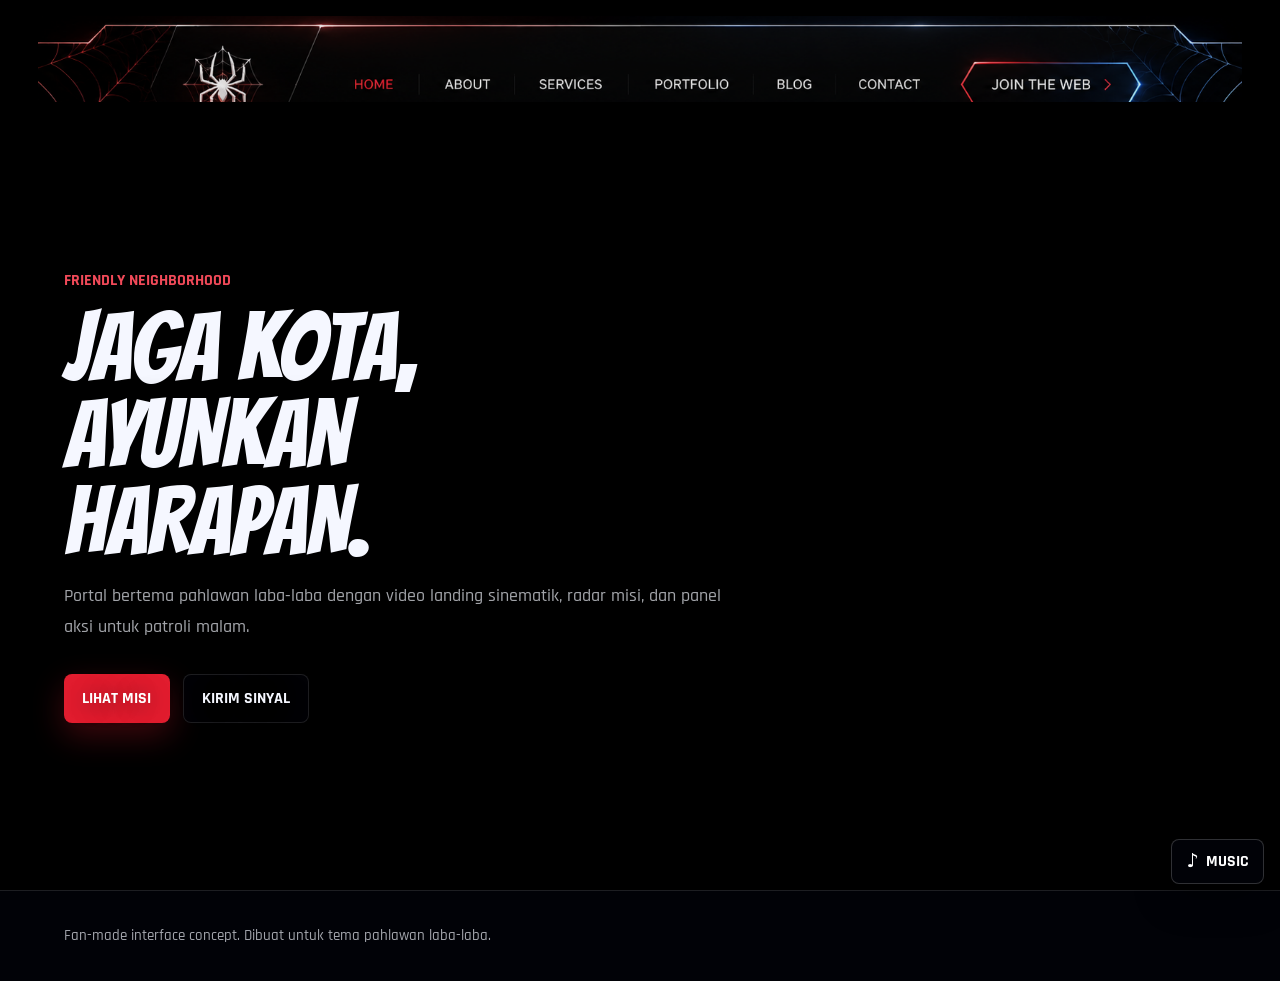
<file: index.html>
<!doctype html>
<html lang="id">
  <head>
    <meta charset="UTF-8" />
    <meta name="viewport" content="width=device-width, initial-scale=1.0" />
    <title>Spiderman Web</title>
    <link rel="preconnect" href="https://fonts.googleapis.com" />
    <link rel="preconnect" href="https://fonts.gstatic.com" crossorigin />
    <link
      href="https://fonts.googleapis.com/css2?family=Bangers&family=Rajdhani:wght@400;500;600;700&display=swap"
      rel="stylesheet"
    />
    <link rel="stylesheet" href="styles.css" />
  </head>
  <body>
    <header class="site-header">
      <a class="brand" href="index.html" aria-label="Spiderman Web">
        <img class="brand-logo" src="Spider-Man_Wallpaper-removebg-preview.png" alt="" />
        <span>Spiderman Web</span>
      </a>
      <nav class="nav-links desktop-nav" aria-label="Navigasi desktop">
        <a href="index.html">Home</a>
        <a href="suit.html">Suit</a>
        <a href="missions.html">Misi</a>
        <a href="gear.html">Gear</a>
        <a href="signal.html">Signal</a>
        <a href="signal.html">Contact</a>
        <a class="nav-cta" href="signal.html">Join Web</a>
      </nav>
      <nav class="nav-links mobile-nav" aria-label="Navigasi mobile">
        <a href="#home">Home</a>
        <a href="#shadow">Suit</a>
        <a href="#missions">Misi</a>
        <a href="#gear">Gear</a>
        <a href="#signal">Signal</a>
      </nav>
    </header>

    <main>
      <section class="hero" id="home">
        <video class="hero-video" autoplay muted loop playsinline aria-label="Video landing Spiderman Web">
          <source src="104883-668881873.mp4" type="video/mp4" />
        </video>
        <div class="hero-copy">
          <p class="eyebrow">Friendly Neighborhood</p>
          <h1>Jaga kota, ayunkan harapan.</h1>
          <p>
            Portal bertema pahlawan laba-laba dengan video landing sinematik,
            radar misi, dan panel aksi untuk patroli malam.
          </p>
          <div class="hero-actions desktop-actions">
            <a class="button primary" href="missions.html">Lihat Misi</a>
            <a class="button ghost" href="signal.html">Kirim Sinyal</a>
          </div>
          <div class="hero-actions mobile-actions">
            <a class="button primary" href="#missions">Lihat Misi</a>
            <a class="button ghost" href="#signal">Kirim Sinyal</a>
          </div>
        </div>
      </section>

      <div class="mobile-scroll-content">
        <section class="shadow-page" id="shadow" aria-label="Black suit showcase">
          <div class="shadow-copy">
            <p class="eyebrow">Black Suit Protocol</p>
            <h1>Mode senyap, fokus penuh.</h1>
            <p>
              Suit hitam ini dibuat untuk patroli malam: minim cahaya, cepat bergerak,
              dan tetap terlihat ikonik saat logo laba-laba menyala di gelap.
            </p>
            <div class="hero-actions">
              <a class="button primary" href="#missions">Mulai Misi</a>
              <a class="button ghost" href="#home">Kembali</a>
            </div>
          </div>
          <img class="shadow-image" src="_.jpeg" alt="Black suit Spiderman dengan logo laba-laba putih" />
        </section>

        <section class="stats" aria-label="Status patroli">
          <article>
            <strong>24/7</strong>
            <span>Patroli Kota</span>
          </article>
          <article>
            <strong>98%</strong>
            <span>Respons Cepat</span>
          </article>
          <article>
            <strong>12</strong>
            <span>Distrik Aman</span>
          </article>
        </section>

        <section class="section" id="missions">
          <div class="section-heading">
            <p class="eyebrow">Mission Board</p>
            <h2>Misi malam ini</h2>
          </div>
          <div class="mission-grid">
            <article class="mission-card active">
              <span class="card-icon">01</span>
              <h3>Rooftop Sweep</h3>
              <p>Scan atap gedung pusat kota dan tandai area dengan aktivitas mencurigakan.</p>
            </article>
            <article class="mission-card">
              <span class="card-icon">02</span>
              <h3>Bridge Watch</h3>
              <p>Monitor jembatan utama, cek kemacetan, dan bantu evakuasi bila perlu.</p>
            </article>
            <article class="mission-card">
              <span class="card-icon">03</span>
              <h3>Subway Alert</h3>
              <p>Pastikan jalur bawah tanah aman setelah laporan getaran tidak biasa.</p>
            </article>
          </div>
        </section>

        <section class="section split" id="gear">
          <div class="panel-panel">
            <p class="eyebrow">Web Tech</p>
            <h2>Perlengkapan patroli</h2>
            <p>
              Interface ini menampilkan gaya komik modern dengan kontrol singkat
              untuk mode web, sensor, dan stealth.
            </p>
          </div>
          <div class="gear-list">
            <button class="gear-item selected" type="button" data-mode="impact">
              <span>Impact Web</span>
              <small>Stun cepat</small>
            </button>
            <button class="gear-item" type="button" data-mode="scanner">
              <span>Spider Scanner</span>
              <small>Radar kota</small>
            </button>
            <button class="gear-item" type="button" data-mode="stealth">
              <span>Shadow Suit</span>
              <small>Mode senyap</small>
            </button>
          </div>
        </section>

        <section class="section signal" id="signal">
          <div>
            <p class="eyebrow">Spider Signal</p>
            <h2>Aktifkan panggilan kota</h2>
            <p id="signalText">Sinyal siaga. Pilih mode perlengkapan untuk mengubah status.</p>
          </div>
          <button class="signal-button" type="button" id="signalButton" aria-label="Aktifkan sinyal">
            <img src="Spider-Man_Wallpaper-removebg-preview.png" alt="" />
          </button>
        </section>
      </div>
    </main>

    <footer>
      <p>Fan-made interface concept. Dibuat untuk tema pahlawan laba-laba.</p>
    </footer>

    <button class="music-toggle" type="button" aria-label="Putar musik" aria-pressed="false">
      <span class="music-icon">♪</span>
      <span class="music-label">Music</span>
    </button>
    <audio id="bgMusic" src="Justin Bieber, Nicki Minaj – Beauty And A Beat Lyrics.mp3" loop preload="auto"></audio>

    <script src="script.js"></script>
  </body>
</html>
</file>
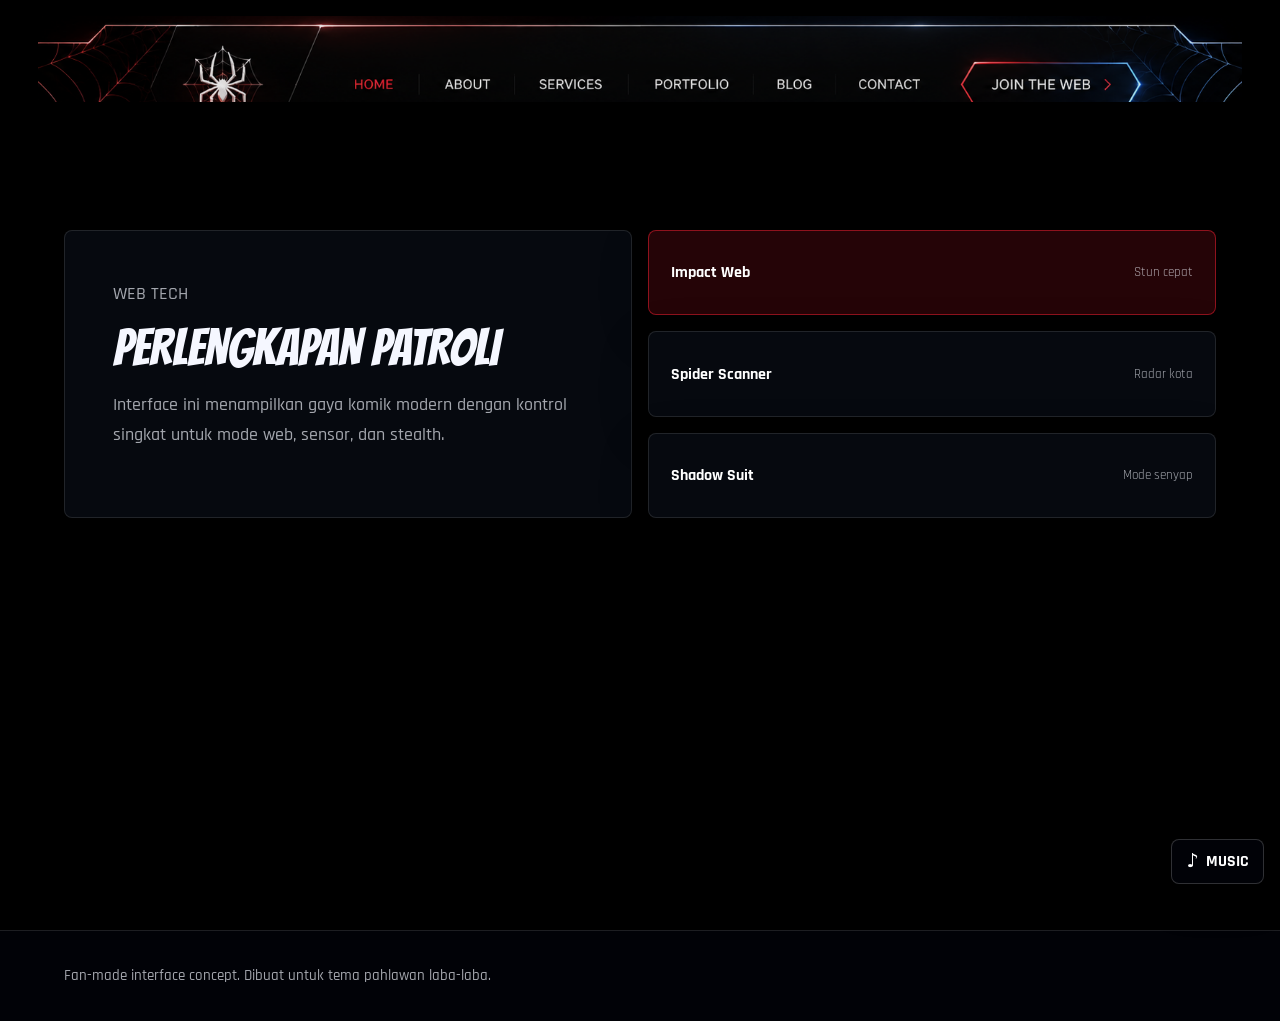
<file: gear.html>
<!doctype html>
<html lang="id">
  <head>
    <meta charset="UTF-8" />
    <meta name="viewport" content="width=device-width, initial-scale=1.0" />
    <title>Gear | Spiderman Web</title>
    <link rel="preconnect" href="https://fonts.googleapis.com" />
    <link rel="preconnect" href="https://fonts.gstatic.com" crossorigin />
    <link
      href="https://fonts.googleapis.com/css2?family=Bangers&family=Rajdhani:wght@400;500;600;700&display=swap"
      rel="stylesheet"
    />
    <link rel="stylesheet" href="styles.css" />
  </head>
  <body>
    <header class="site-header">
      <a class="brand" href="index.html" aria-label="Spiderman Web">
        <img class="brand-logo" src="Spider-Man_Wallpaper-removebg-preview.png" alt="" />
        <span>Spiderman Web</span>
      </a>
      <nav class="nav-links desktop-nav" aria-label="Navigasi desktop">
        <a href="index.html">Home</a>
        <a href="suit.html">Suit</a>
        <a href="missions.html">Misi</a>
        <a href="gear.html">Gear</a>
        <a href="signal.html">Signal</a>
        <a href="signal.html">Contact</a>
        <a class="nav-cta" href="signal.html">Join Web</a>
      </nav>
      <nav class="nav-links mobile-nav" aria-label="Navigasi mobile">
        <a href="index.html#home">Home</a>
        <a href="index.html#shadow">Suit</a>
        <a href="index.html#missions">Misi</a>
        <a href="index.html#gear">Gear</a>
        <a href="index.html#signal">Signal</a>
      </nav>
    </header>

    <main class="page-main">
      <section class="section split">
        <div class="panel-panel">
          <p class="eyebrow">Web Tech</p>
          <h2>Perlengkapan patroli</h2>
          <p>
            Interface ini menampilkan gaya komik modern dengan kontrol singkat
            untuk mode web, sensor, dan stealth.
          </p>
        </div>
        <div class="gear-list">
          <button class="gear-item selected" type="button" data-mode="impact">
            <span>Impact Web</span>
            <small>Stun cepat</small>
          </button>
          <button class="gear-item" type="button" data-mode="scanner">
            <span>Spider Scanner</span>
            <small>Radar kota</small>
          </button>
          <button class="gear-item" type="button" data-mode="stealth">
            <span>Shadow Suit</span>
            <small>Mode senyap</small>
          </button>
        </div>
      </section>
    </main>

    <footer>
      <p>Fan-made interface concept. Dibuat untuk tema pahlawan laba-laba.</p>
    </footer>

    <button class="music-toggle" type="button" aria-label="Putar musik" aria-pressed="false">
      <span class="music-icon">♪</span>
      <span class="music-label">Music</span>
    </button>
    <audio id="bgMusic" src="Justin Bieber, Nicki Minaj – Beauty And A Beat Lyrics.mp3" loop preload="auto"></audio>

    <script src="script.js"></script>
  </body>
</html>
</file>
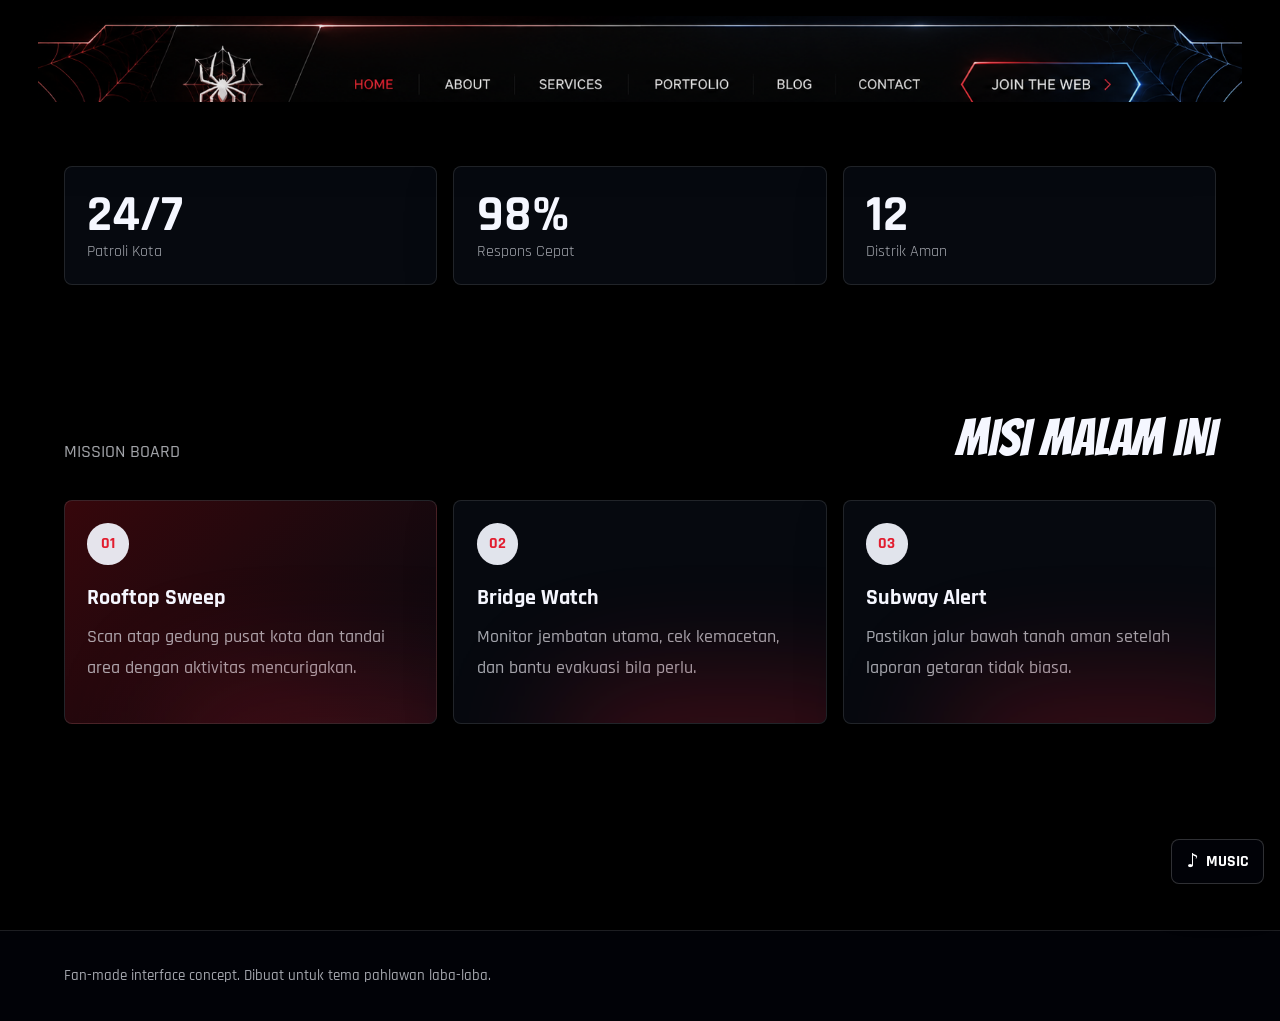
<file: missions.html>
<!doctype html>
<html lang="id">
  <head>
    <meta charset="UTF-8" />
    <meta name="viewport" content="width=device-width, initial-scale=1.0" />
    <title>Misi | Spiderman Web</title>
    <link rel="preconnect" href="https://fonts.googleapis.com" />
    <link rel="preconnect" href="https://fonts.gstatic.com" crossorigin />
    <link
      href="https://fonts.googleapis.com/css2?family=Bangers&family=Rajdhani:wght@400;500;600;700&display=swap"
      rel="stylesheet"
    />
    <link rel="stylesheet" href="styles.css" />
  </head>
  <body>
    <header class="site-header">
      <a class="brand" href="index.html" aria-label="Spiderman Web">
        <img class="brand-logo" src="Spider-Man_Wallpaper-removebg-preview.png" alt="" />
        <span>Spiderman Web</span>
      </a>
      <nav class="nav-links desktop-nav" aria-label="Navigasi desktop">
        <a href="index.html">Home</a>
        <a href="suit.html">Suit</a>
        <a href="missions.html">Misi</a>
        <a href="gear.html">Gear</a>
        <a href="signal.html">Signal</a>
        <a href="signal.html">Contact</a>
        <a class="nav-cta" href="signal.html">Join Web</a>
      </nav>
      <nav class="nav-links mobile-nav" aria-label="Navigasi mobile">
        <a href="index.html#home">Home</a>
        <a href="index.html#shadow">Suit</a>
        <a href="index.html#missions">Misi</a>
        <a href="index.html#gear">Gear</a>
        <a href="index.html#signal">Signal</a>
      </nav>
    </header>

    <main class="page-main">
      <section class="stats" aria-label="Status patroli">
        <article>
          <strong>24/7</strong>
          <span>Patroli Kota</span>
        </article>
        <article>
          <strong>98%</strong>
          <span>Respons Cepat</span>
        </article>
        <article>
          <strong>12</strong>
          <span>Distrik Aman</span>
        </article>
      </section>

      <section class="section">
        <div class="section-heading">
          <p class="eyebrow">Mission Board</p>
          <h2>Misi malam ini</h2>
        </div>
        <div class="mission-grid">
          <article class="mission-card active">
            <span class="card-icon">01</span>
            <h3>Rooftop Sweep</h3>
            <p>Scan atap gedung pusat kota dan tandai area dengan aktivitas mencurigakan.</p>
          </article>
          <article class="mission-card">
            <span class="card-icon">02</span>
            <h3>Bridge Watch</h3>
            <p>Monitor jembatan utama, cek kemacetan, dan bantu evakuasi bila perlu.</p>
          </article>
          <article class="mission-card">
            <span class="card-icon">03</span>
            <h3>Subway Alert</h3>
            <p>Pastikan jalur bawah tanah aman setelah laporan getaran tidak biasa.</p>
          </article>
        </div>
      </section>
    </main>

    <footer>
      <p>Fan-made interface concept. Dibuat untuk tema pahlawan laba-laba.</p>
    </footer>

    <button class="music-toggle" type="button" aria-label="Putar musik" aria-pressed="false">
      <span class="music-icon">♪</span>
      <span class="music-label">Music</span>
    </button>
    <audio id="bgMusic" src="Justin Bieber, Nicki Minaj – Beauty And A Beat Lyrics.mp3" loop preload="auto"></audio>
    <script src="script.js"></script>
  </body>
</html>
</file>
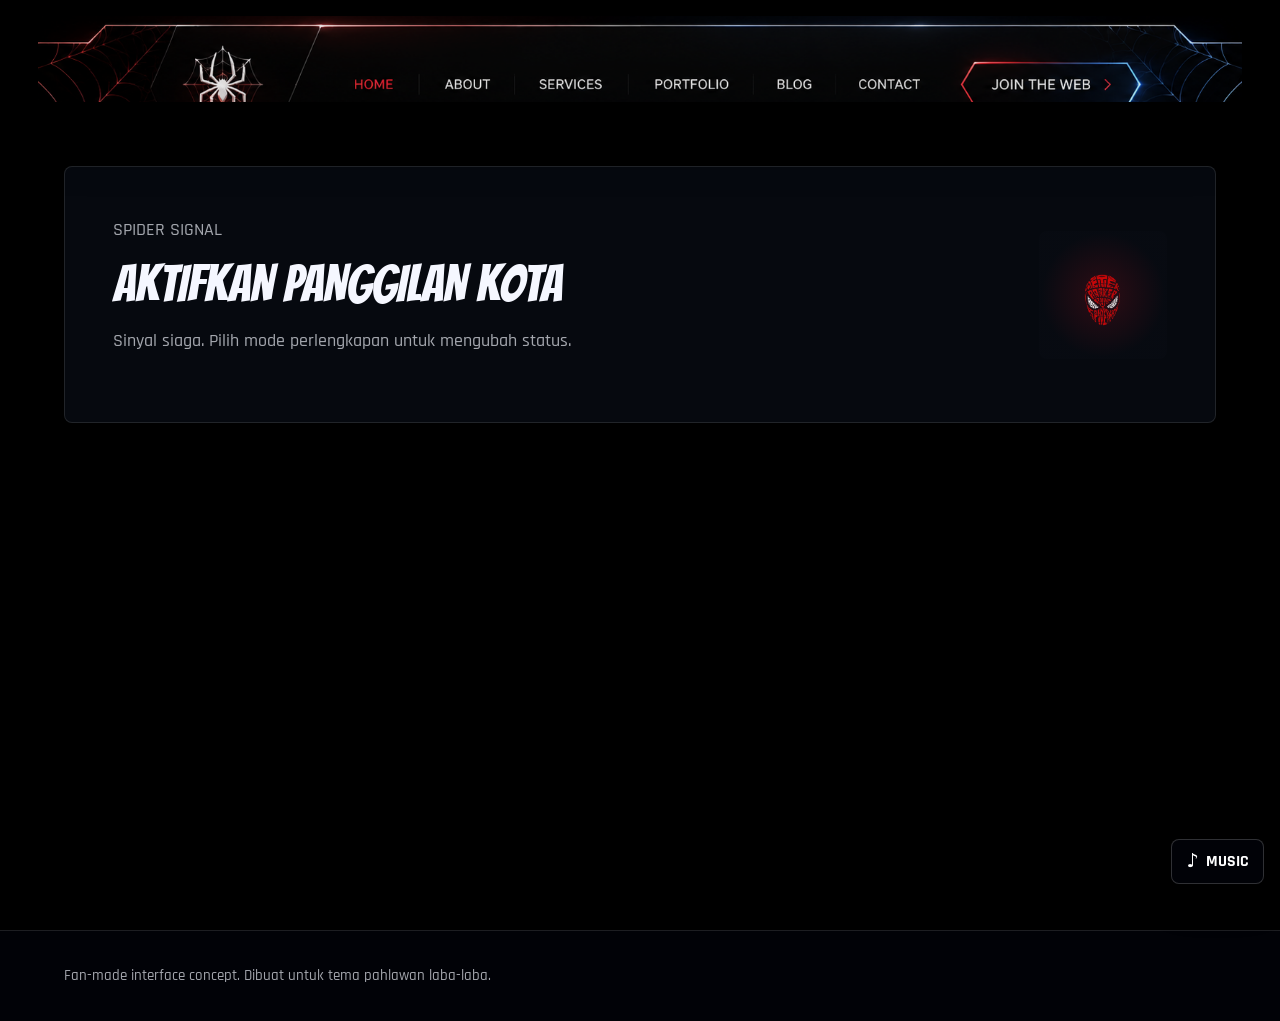
<file: signal.html>
<!doctype html>
<html lang="id">
  <head>
    <meta charset="UTF-8" />
    <meta name="viewport" content="width=device-width, initial-scale=1.0" />
    <title>Signal | Spiderman Web</title>
    <link rel="preconnect" href="https://fonts.googleapis.com" />
    <link rel="preconnect" href="https://fonts.gstatic.com" crossorigin />
    <link
      href="https://fonts.googleapis.com/css2?family=Bangers&family=Rajdhani:wght@400;500;600;700&display=swap"
      rel="stylesheet"
    />
    <link rel="stylesheet" href="styles.css" />
  </head>
  <body>
    <header class="site-header">
      <a class="brand" href="index.html" aria-label="Spiderman Web">
        <img class="brand-logo" src="Spider-Man_Wallpaper-removebg-preview.png" alt="" />
        <span>Spiderman Web</span>
      </a>
      <nav class="nav-links desktop-nav" aria-label="Navigasi desktop">
        <a href="index.html">Home</a>
        <a href="suit.html">Suit</a>
        <a href="missions.html">Misi</a>
        <a href="gear.html">Gear</a>
        <a href="signal.html">Signal</a>
        <a href="signal.html">Contact</a>
        <a class="nav-cta" href="signal.html">Join Web</a>
      </nav>
      <nav class="nav-links mobile-nav" aria-label="Navigasi mobile">
        <a href="index.html#home">Home</a>
        <a href="index.html#shadow">Suit</a>
        <a href="index.html#missions">Misi</a>
        <a href="index.html#gear">Gear</a>
        <a href="index.html#signal">Signal</a>
      </nav>
    </header>

    <main class="page-main">
      <section class="section signal">
        <div>
          <p class="eyebrow">Spider Signal</p>
          <h2>Aktifkan panggilan kota</h2>
          <p id="signalText">Sinyal siaga. Pilih mode perlengkapan untuk mengubah status.</p>
        </div>
        <button class="signal-button" type="button" id="signalButton" aria-label="Aktifkan sinyal">
          <img src="Spider-Man_Wallpaper-removebg-preview.png" alt="" />
        </button>
      </section>
    </main>

    <footer>
      <p>Fan-made interface concept. Dibuat untuk tema pahlawan laba-laba.</p>
    </footer>

    <button class="music-toggle" type="button" aria-label="Putar musik" aria-pressed="false">
      <span class="music-icon">♪</span>
      <span class="music-label">Music</span>
    </button>
    <audio id="bgMusic" src="Justin Bieber, Nicki Minaj – Beauty And A Beat Lyrics.mp3" loop preload="auto"></audio>

    <script src="script.js"></script>
  </body>
</html>
</file>
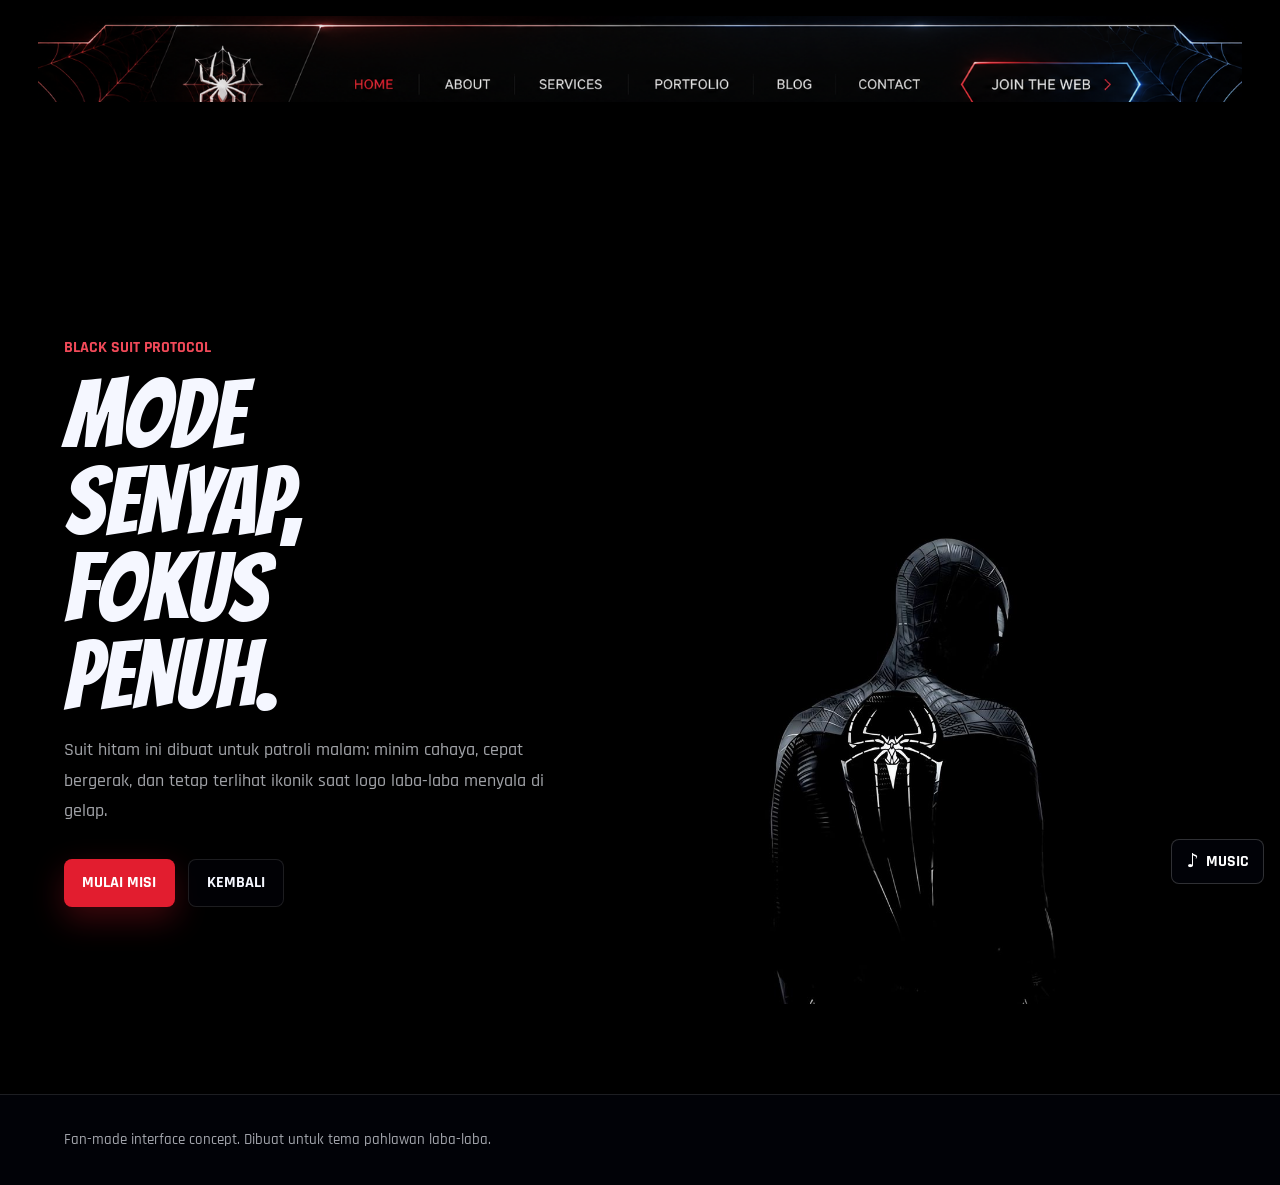
<file: suit.html>
<!doctype html>
<html lang="id">
  <head>
    <meta charset="UTF-8" />
    <meta name="viewport" content="width=device-width, initial-scale=1.0" />
    <title>Suit | Spiderman Web</title>
    <link rel="preconnect" href="https://fonts.googleapis.com" />
    <link rel="preconnect" href="https://fonts.gstatic.com" crossorigin />
    <link
      href="https://fonts.googleapis.com/css2?family=Bangers&family=Rajdhani:wght@400;500;600;700&display=swap"
      rel="stylesheet"
    />
    <link rel="stylesheet" href="styles.css" />
  </head>
  <body>
    <header class="site-header">
      <a class="brand" href="index.html" aria-label="Spiderman Web">
        <img class="brand-logo" src="Spider-Man_Wallpaper-removebg-preview.png" alt="" />
        <span>Spiderman Web</span>
      </a>
      <nav class="nav-links desktop-nav" aria-label="Navigasi desktop">
        <a href="index.html">Home</a>
        <a href="suit.html">Suit</a>
        <a href="missions.html">Misi</a>
        <a href="gear.html">Gear</a>
        <a href="signal.html">Signal</a>
        <a href="signal.html">Contact</a>
        <a class="nav-cta" href="signal.html">Join Web</a>
      </nav>
      <nav class="nav-links mobile-nav" aria-label="Navigasi mobile">
        <a href="index.html#home">Home</a>
        <a href="index.html#shadow">Suit</a>
        <a href="index.html#missions">Misi</a>
        <a href="index.html#gear">Gear</a>
        <a href="index.html#signal">Signal</a>
      </nav>
    </header>

    <main class="page-main">
      <section class="shadow-page" aria-label="Black suit showcase">
        <div class="shadow-copy">
          <p class="eyebrow">Black Suit Protocol</p>
          <h1>Mode senyap, fokus penuh.</h1>
          <p>
            Suit hitam ini dibuat untuk patroli malam: minim cahaya, cepat bergerak,
            dan tetap terlihat ikonik saat logo laba-laba menyala di gelap.
          </p>
          <div class="hero-actions">
            <a class="button primary" href="missions.html">Mulai Misi</a>
            <a class="button ghost" href="index.html">Kembali</a>
          </div>
        </div>
        <img class="shadow-image" src="_.jpeg" alt="Black suit Spiderman dengan logo laba-laba putih" />
      </section>
    </main>

    <footer>
      <p>Fan-made interface concept. Dibuat untuk tema pahlawan laba-laba.</p>
    </footer>

    <button class="music-toggle" type="button" aria-label="Putar musik" aria-pressed="false">
      <span class="music-icon">♪</span>
      <span class="music-label">Music</span>
    </button>
    <audio id="bgMusic" src="Justin Bieber, Nicki Minaj – Beauty And A Beat Lyrics.mp3" loop preload="auto"></audio>
    <script src="script.js"></script>
  </body>
</html>
</file>
<file: styles.css>
:root {
  --red: #e21d2f;
  --red-dark: #760914;
  --blue: #123f83;
  --blue-deep: #030813;
  --ink: #05070c;
  --scene-bg: #000000;
  --paper: #f5f7ff;
  --muted: rgba(245, 247, 255, 0.66);
  --panel: rgba(8, 11, 18, 0.84);
  --line: rgba(255, 255, 255, 0.11);
  --shadow: 0 26px 80px rgba(0, 0, 0, 0.58);
  --font-display: "Bangers", "Arial Black", Impact, sans-serif;
  --font-body: "Rajdhani", "Segoe UI", system-ui, sans-serif;
}

* {
  box-sizing: border-box;
}

html {
  background: #000000;
  scroll-behavior: smooth;
}

body {
  margin: 0;
  min-height: 100vh;
  color: var(--paper);
  font-family: var(--font-body);
  background: #000000;
  overflow-x: hidden;
}

a {
  color: inherit;
  text-decoration: none;
}

button {
  font: inherit;
}

.site-header {
  position: sticky;
  top: 1rem;
  z-index: 5;
  display: flex;
  align-items: center;
  justify-content: space-between;
  width: min(94vw, 1560px);
  min-height: clamp(5.4rem, 5.9vw, 6.75rem);
  margin: 1rem auto 0;
  padding: 0.85rem clamp(3.5rem, 8vw, 8rem);
  background:
    linear-gradient(rgba(0, 0, 0, 0.08), rgba(0, 0, 0, 0.08)),
    url("NAVBAR SPIDER.png") center 9% / 100% auto no-repeat;
  filter: drop-shadow(0 18px 32px rgba(0, 0, 0, 0.5));
}

.brand,
.nav-links {
  display: flex;
  align-items: center;
}

.brand {
  position: relative;
  z-index: 1;
  gap: 0.7rem;
  min-width: 13.5rem;
  padding: 0;
  font-family: var(--font-display);
  font-size: 1.35rem;
  font-weight: 400;
  text-transform: uppercase;
  letter-spacing: 0;
}

.brand-logo {
  width: 3.05rem;
  aspect-ratio: 1;
  object-fit: contain;
  object-position: center;
  filter: drop-shadow(0 0 12px rgba(226, 29, 47, 0.7));
}

.nav-links {
  position: relative;
  z-index: 1;
  gap: 0.25rem;
  font-size: 0.98rem;
  font-weight: 700;
  color: var(--muted);
}

.nav-links a {
  min-height: 3.25rem;
  display: inline-flex;
  align-items: center;
  padding: 0 1rem;
  border-bottom: 2px solid transparent;
  text-transform: uppercase;
}

.nav-links a:hover {
  color: #ffffff;
  border-color: var(--red);
}

.desktop-nav > a:not(.nav-cta):first-child {
  color: var(--red);
}

.nav-cta {
  margin-left: clamp(0.6rem, 2vw, 1.8rem);
  min-width: 10.5rem;
  justify-content: center;
  color: #ffffff;
  border-bottom-color: transparent;
}

@media (min-width: 901px) {
  .site-header .brand > *,
  .desktop-nav a {
    opacity: 0;
  }
}

.mobile-nav,
.mobile-scroll-content,
.hero-actions.mobile-actions {
  display: none;
}

main,
footer {
  position: relative;
  z-index: 1;
  background: #000000;
}

.hero {
  position: relative;
  min-height: calc(100svh - 7rem);
  display: flex;
  align-items: center;
  padding: clamp(4rem, 8vw, 8rem) clamp(1rem, 5vw, 5rem);
  background: var(--scene-bg);
  overflow: hidden;
}

.hero::before {
  content: "";
  position: absolute;
  inset: 0;
  z-index: 1;
  background:
    linear-gradient(180deg, transparent 0%, transparent 70%, #000000 100%),
    linear-gradient(90deg, rgba(0, 0, 0, 0.92) 0%, rgba(0, 0, 0, 0.66) 46%, rgba(0, 0, 0, 0.2) 100%);
}

.hero-video {
  position: absolute;
  inset: 0;
  width: 100%;
  height: 100%;
  object-fit: cover;
  background: var(--scene-bg);
  pointer-events: none;
  backface-visibility: hidden;
  transform-origin: center top;
  transform: translateZ(0);
}

.hero-copy {
  position: relative;
  z-index: 2;
  max-width: 43rem;
  text-shadow: 0 2px 22px rgba(0, 0, 0, 0.58);
}

.eyebrow {
  margin: 0 0 0.8rem;
  color: #f24a59;
  font-size: 1rem;
  font-weight: 700;
  text-transform: uppercase;
  letter-spacing: 0;
}

h1,
h2,
h3,
p {
  margin-top: 0;
}

h1 {
  max-width: 12ch;
  margin-bottom: 1rem;
  font-family: var(--font-display);
  font-size: clamp(3rem, 7.4vw, 6.9rem);
  font-weight: 400;
  line-height: 0.92;
  letter-spacing: 0;
  text-transform: uppercase;
}

h2 {
  margin-bottom: 1rem;
  font-family: var(--font-display);
  font-size: clamp(2rem, 4vw, 3.6rem);
  font-weight: 400;
  line-height: 1;
  text-transform: uppercase;
}

h3 {
  margin-bottom: 0.7rem;
  font-size: 1.35rem;
  font-weight: 700;
}

.hero-copy p:not(.eyebrow),
.section p,
footer p {
  color: var(--muted);
  font-size: 1.12rem;
  font-weight: 500;
  line-height: 1.7;
}

.hero-actions {
  display: flex;
  flex-wrap: wrap;
  gap: 0.8rem;
  margin-top: 2rem;
}

.shadow-page {
  position: relative;
  min-height: 100svh;
  display: grid;
  grid-template-columns: minmax(0, 0.9fr) minmax(18rem, 1fr);
  align-items: center;
  gap: clamp(2rem, 6vw, 6rem);
  margin-top: -5rem;
  padding: clamp(8rem, 12vw, 11rem) clamp(1rem, 5vw, 5rem) clamp(4rem, 7vw, 6rem);
  background: var(--scene-bg);
  scroll-margin-top: 4rem;
}

.shadow-page::before {
  content: "";
  position: absolute;
  inset: 0;
  z-index: 1;
  pointer-events: none;
  background: linear-gradient(180deg, #000000 0%, rgba(0, 0, 0, 0.76) 12%, transparent 30%, transparent 100%);
}

.shadow-copy {
  position: relative;
  z-index: 2;
  max-width: 38rem;
}

.shadow-copy h1 {
  max-width: 9ch;
}

.shadow-copy p:not(.eyebrow) {
  color: var(--muted);
  font-size: 1.12rem;
  font-weight: 500;
  line-height: 1.7;
}

.page-main {
  min-height: calc(100svh - 4.5rem);
  padding-top: clamp(2rem, 5vw, 4rem);
}

.shadow-image {
  position: relative;
  z-index: 2;
  display: block;
  width: min(38vw, 430px);
  max-width: 100%;
  max-height: calc(100svh - 7rem);
  height: auto;
  object-fit: contain;
  object-position: center;
  background: transparent;
  justify-self: center;
}

.button {
  display: inline-flex;
  align-items: center;
  justify-content: center;
  min-height: 3rem;
  padding: 0.8rem 1.15rem;
  border-radius: 8px;
  font-weight: 700;
  text-transform: uppercase;
  letter-spacing: 0;
}

.button.primary {
  background: var(--red);
  color: #ffffff;
  box-shadow: 0 12px 32px rgba(226, 29, 47, 0.28);
}

.button.ghost {
  border: 1px solid var(--line);
  background: rgba(2, 3, 9, 0.58);
  backdrop-filter: blur(12px);
}

.music-toggle {
  position: fixed;
  right: 1rem;
  bottom: 1rem;
  z-index: 10;
  display: inline-flex;
  align-items: center;
  gap: 0.45rem;
  min-height: 2.75rem;
  padding: 0.7rem 0.9rem;
  border: 1px solid rgba(255, 255, 255, 0.18);
  border-radius: 8px;
  color: #ffffff;
  background: rgba(2, 3, 9, 0.82);
  box-shadow: 0 14px 38px rgba(0, 0, 0, 0.32);
  cursor: pointer;
}

.music-toggle.is-playing {
  border-color: rgba(226, 29, 47, 0.7);
  background: rgba(226, 29, 47, 0.22);
}

.music-icon {
  font-size: 1.2rem;
  line-height: 1;
}

.music-label {
  font-weight: 700;
  text-transform: uppercase;
}

.hero-visual {
  position: relative;
  min-height: clamp(26rem, 52vw, 42rem);
  border: 1px solid var(--line);
  border-radius: 8px;
  background:
    linear-gradient(180deg, rgba(11, 74, 162, 0.38), rgba(7, 17, 31, 0.86)),
    radial-gradient(circle at 50% 25%, rgba(255, 255, 255, 0.24), transparent 18rem);
  box-shadow: var(--shadow);
  overflow: hidden;
}

.moon {
  position: absolute;
  top: 9%;
  right: 14%;
  width: clamp(4rem, 9vw, 7rem);
  aspect-ratio: 1;
  border-radius: 50%;
  background: #f5f7ff;
  box-shadow: 0 0 4rem rgba(245, 247, 255, 0.55);
}

.web-lines {
  position: absolute;
  inset: -10% -8% auto auto;
  width: 26rem;
  aspect-ratio: 1;
  border-radius: 50%;
  background:
    repeating-radial-gradient(circle at 100% 0, transparent 0 2.4rem, rgba(255, 255, 255, 0.45) 2.45rem 2.52rem),
    repeating-conic-gradient(from 12deg at 100% 0, transparent 0 13deg, rgba(255, 255, 255, 0.5) 14deg 15deg);
  opacity: 0.8;
}

.swing-line {
  position: absolute;
  top: 0;
  left: 48%;
  width: 0.16rem;
  height: 48%;
  background: rgba(255, 255, 255, 0.75);
  transform: rotate(13deg);
  transform-origin: top;
}

.mask {
  position: absolute;
  left: 50%;
  top: 44%;
  width: clamp(9rem, 19vw, 14rem);
  aspect-ratio: 0.82;
  border-radius: 48% 48% 42% 42%;
  background:
    linear-gradient(90deg, transparent 48%, #111827 49% 51%, transparent 52%),
    repeating-linear-gradient(72deg, transparent 0 1.4rem, rgba(7, 17, 31, 0.6) 1.45rem 1.55rem),
    repeating-linear-gradient(-72deg, transparent 0 1.4rem, rgba(7, 17, 31, 0.55) 1.45rem 1.55rem),
    var(--red);
  border: 0.32rem solid #111827;
  box-shadow: 0 1.4rem 2.8rem rgba(0, 0, 0, 0.45);
  transform: translate(-50%, -50%) rotate(-8deg);
  animation: float 4s ease-in-out infinite;
}

.eye {
  position: absolute;
  top: 38%;
  width: 34%;
  height: 22%;
  background: #ffffff;
  border: 0.24rem solid #111827;
}

.eye.left {
  left: 12%;
  border-radius: 75% 20% 60% 30%;
  transform: rotate(15deg);
}

.eye.right {
  right: 12%;
  border-radius: 20% 75% 30% 60%;
  transform: rotate(-15deg);
}

.skyline {
  position: absolute;
  inset: auto 0 0;
  display: flex;
  align-items: end;
  gap: 0.5rem;
  height: 38%;
  padding: 0 1rem;
}

.skyline span {
  flex: 1;
  min-width: 2.2rem;
  background:
    repeating-linear-gradient(90deg, transparent 0 0.7rem, rgba(255, 255, 255, 0.18) 0.75rem 1.15rem),
    linear-gradient(180deg, #101827, #050914);
  border-top: 3px solid rgba(255, 255, 255, 0.2);
}

.skyline span:nth-child(1) {
  height: 58%;
}

.skyline span:nth-child(2) {
  height: 88%;
}

.skyline span:nth-child(3) {
  height: 68%;
}

.skyline span:nth-child(4) {
  height: 78%;
}

.skyline span:nth-child(5) {
  height: 48%;
}

.stats,
.section {
  margin: 0 clamp(1rem, 5vw, 5rem);
}

.stats {
  display: grid;
  grid-template-columns: repeat(3, 1fr);
  gap: 1rem;
  padding-bottom: 4rem;
}

.stats article,
.mission-card,
.panel-panel,
.gear-item,
.signal {
  border: 1px solid var(--line);
  border-radius: 8px;
  background: var(--panel);
  box-shadow: 0 16px 50px rgba(0, 0, 0, 0.22);
  backdrop-filter: blur(12px);
}

.stats article {
  padding: 1.4rem;
}

.stats strong {
  display: block;
  font-size: clamp(2rem, 4vw, 3.4rem);
  line-height: 1;
}

.stats span {
  color: var(--muted);
}

.section {
  padding: 4rem 0;
}

.section-heading {
  display: flex;
  align-items: end;
  justify-content: space-between;
  gap: 1rem;
  margin-bottom: 1.2rem;
}

.mission-grid {
  display: grid;
  grid-template-columns: repeat(3, 1fr);
  gap: 1rem;
}

.mission-card {
  position: relative;
  min-height: 14rem;
  padding: 1.4rem;
  overflow: hidden;
}

.mission-card::after {
  content: "";
  position: absolute;
  inset: auto -20% -44% 30%;
  height: 8rem;
  background: var(--red);
  filter: blur(4rem);
  opacity: 0.28;
}

.mission-card.active {
  background: linear-gradient(135deg, rgba(226, 29, 47, 0.24), rgba(8, 11, 18, 0.9));
}

.card-icon {
  display: inline-flex;
  align-items: center;
  justify-content: center;
  width: 2.6rem;
  aspect-ratio: 1;
  margin-bottom: 1.2rem;
  border-radius: 50%;
  background: rgba(245, 247, 255, 0.92);
  color: var(--red);
  font-weight: 900;
}

.split {
  display: grid;
  grid-template-columns: 1fr 1fr;
  gap: 1rem;
  align-items: stretch;
}

.panel-panel {
  padding: clamp(1.4rem, 4vw, 3rem);
}

.gear-list {
  display: grid;
  gap: 1rem;
}

.gear-item {
  display: flex;
  align-items: center;
  justify-content: space-between;
  gap: 1rem;
  width: 100%;
  padding: 1.2rem 1.4rem;
  color: #ffffff;
  text-align: left;
  cursor: pointer;
}

.gear-item:hover,
.gear-item.selected {
  border-color: rgba(226, 29, 47, 0.56);
  background: rgba(226, 29, 47, 0.16);
}

.gear-item span {
  font-weight: 900;
}

.gear-item small {
  color: var(--muted);
}

.signal {
  display: flex;
  align-items: center;
  justify-content: space-between;
  gap: 2rem;
  margin-bottom: 4rem;
  padding: clamp(1.4rem, 4vw, 3rem);
}

.signal-button {
  flex: 0 0 auto;
  width: clamp(5rem, 12vw, 8rem);
  aspect-ratio: 1;
  padding: 0;
  border: 0;
  border-radius: 8px;
  background: radial-gradient(circle, rgba(226, 29, 47, 0.18), rgba(8, 11, 18, 0.72) 68%);
  box-shadow: 0 0 0 0 rgba(226, 29, 47, 0.45);
  cursor: pointer;
  overflow: hidden;
  animation: pulse 2.4s infinite;
}

.signal-button img {
  display: block;
  width: 86%;
  height: 86%;
  margin: auto;
  object-fit: contain;
  object-position: center;
}

.signal-button.flash {
  animation: signal-flash 0.7s ease-out, pulse 2.4s infinite 0.7s;
}

footer {
  padding: 2rem clamp(1rem, 5vw, 5rem);
  border-top: 1px solid var(--line);
  background: rgba(2, 3, 9, 0.82);
}

footer p {
  margin: 0;
  font-size: 0.95rem;
}

@keyframes float {
  50% {
    transform: translate(-50%, -56%) rotate(5deg);
  }
}

@keyframes pulse {
  70% {
    box-shadow: 0 0 0 1.6rem rgba(226, 29, 47, 0);
  }
}

@keyframes signal-flash {
  45% {
    transform: scale(1.08);
    filter: brightness(1.45);
  }
}

@media (max-width: 900px) {
  html,
  body {
    background: #000000;
  }

  body {
    background-attachment: scroll;
  }

  main,
  footer,
  .hero,
  .shadow-page {
    background: #000000;
  }

  .site-header {
    top: 0;
    width: 100%;
    min-height: auto;
    margin: 0;
    align-items: center;
    flex-direction: row;
    padding: 0.75rem 1rem;
    background: rgba(2, 3, 9, 0.88);
    clip-path: none;
    backdrop-filter: none;
    filter: none;
  }

  .site-header .brand > * {
    opacity: 1;
  }

  .site-header::before,
  .site-header::after {
    display: none;
  }

  .brand {
    flex: 0 0 auto;
    min-width: 0;
    min-height: auto;
    padding: 0;
    font-size: 1.12rem;
    background: none;
    border-right: 0;
    clip-path: none;
  }

  .brand-logo {
    width: 2.2rem;
  }

  .nav-links {
    justify-content: flex-end;
    gap: clamp(0.7rem, 2vw, 1.8rem);
    min-width: 0;
    overflow-x: auto;
    padding-bottom: 0.1rem;
    white-space: nowrap;
    scrollbar-width: none;
  }

  .nav-links::-webkit-scrollbar {
    display: none;
  }

  .nav-links a {
    min-height: auto;
    padding: 0.45rem 0;
    border-left: 0;
  }

  .desktop-nav,
  .hero-actions.desktop-actions {
    display: none;
  }

  .mobile-nav {
    display: flex;
  }

  .hero-actions.mobile-actions {
    display: grid;
  }

  .mobile-scroll-content {
    display: block;
  }

  .hero {
    min-height: calc(100svh - 4.2rem);
    align-items: flex-end;
    padding: 45svh 1rem 2rem;
  }

  .hero::before {
    background:
      linear-gradient(180deg, rgba(2, 3, 9, 0.08) 0%, rgba(2, 3, 9, 0.22) 42%, rgba(2, 3, 9, 0.94) 100%),
      linear-gradient(90deg, rgba(2, 3, 9, 0.22) 0%, rgba(2, 3, 9, 0.08) 58%, rgba(2, 3, 9, 0.22) 100%);
  }

  .hero-video {
    background: #000000;
    object-position: 68% top;
    transform: translateZ(0) scale(0.97);
  }

  .hero-copy {
    max-width: 34rem;
  }

  .hero-copy p:not(.eyebrow) {
    max-width: 31rem;
  }

  .shadow-page {
    grid-template-columns: 1fr;
    min-height: 100svh;
    margin-top: 0;
    padding: 4.5rem 1rem 2rem;
  }

  .shadow-copy {
    max-width: 34rem;
  }

  .shadow-copy h1 {
    max-width: 10ch;
  }

  .shadow-page::before {
    content: none;
  }

  .shadow-image {
    background: transparent;
    width: min(78vw, 360px);
    max-height: calc(100svh - 6rem);
  }

  .split {
    grid-template-columns: 1fr;
  }

  .hero-visual {
    min-height: 30rem;
  }

  .stats,
  .mission-grid {
    grid-template-columns: 1fr;
  }

  .signal {
    align-items: flex-start;
    flex-direction: column;
  }

  .stats article,
  .mission-card,
  .panel-panel,
  .gear-item,
  .signal,
  .button.ghost {
    backdrop-filter: none;
  }

  .stats article,
  .mission-card,
  .panel-panel,
  .gear-item,
  .signal {
    box-shadow: 0 10px 28px rgba(0, 0, 0, 0.18);
  }

  .mission-card::after {
    display: none;
  }

  .signal-button {
    animation: none;
  }

  .signal-button.flash {
    animation: none;
  }
}

@media (max-width: 520px) {
  .brand span {
    display: none;
  }

  .hero {
    min-height: calc(100svh - 4rem);
    padding: 46svh 1rem 1.25rem;
  }

  .hero-copy {
    width: 100%;
  }

  .eyebrow {
    margin-bottom: 0.45rem;
    font-size: 0.88rem;
  }

  h1 {
    max-width: 9.5ch;
    margin-bottom: 0.65rem;
    font-size: clamp(2.55rem, 15vw, 3.65rem);
    line-height: 0.9;
  }

  .hero-copy p:not(.eyebrow) {
    margin-bottom: 0;
    font-size: 0.98rem;
    line-height: 1.42;
  }

  .shadow-page {
    margin-top: 0;
    padding: 4.25rem 1rem 1.5rem;
  }

  .shadow-image {
    width: min(84vw, 330px);
    max-height: calc(100svh - 5.5rem);
  }

  .hero-actions {
    display: grid;
    grid-template-columns: repeat(2, minmax(0, 1fr));
    gap: 0.6rem;
    margin-top: 1rem;
  }

  .button {
    width: auto;
    min-height: 2.75rem;
    padding: 0.7rem 0.75rem;
    font-size: 0.95rem;
  }

  .music-toggle {
    right: 1rem;
    bottom: 4.7rem;
    width: 2.75rem;
    min-height: 2.75rem;
    justify-content: center;
    padding: 0;
  }

  .music-label {
    display: none;
  }

  .section {
    padding: 3rem 0;
  }

  .hero-visual {
    min-height: 24rem;
  }

  .mask {
    width: 9rem;
  }
}

@media (prefers-reduced-motion: reduce) {
  html {
    scroll-behavior: auto;
  }

  *,
  *::before,
  *::after {
    animation-duration: 0.01ms !important;
    animation-iteration-count: 1 !important;
    transition-duration: 0.01ms !important;
  }
}
</file>
